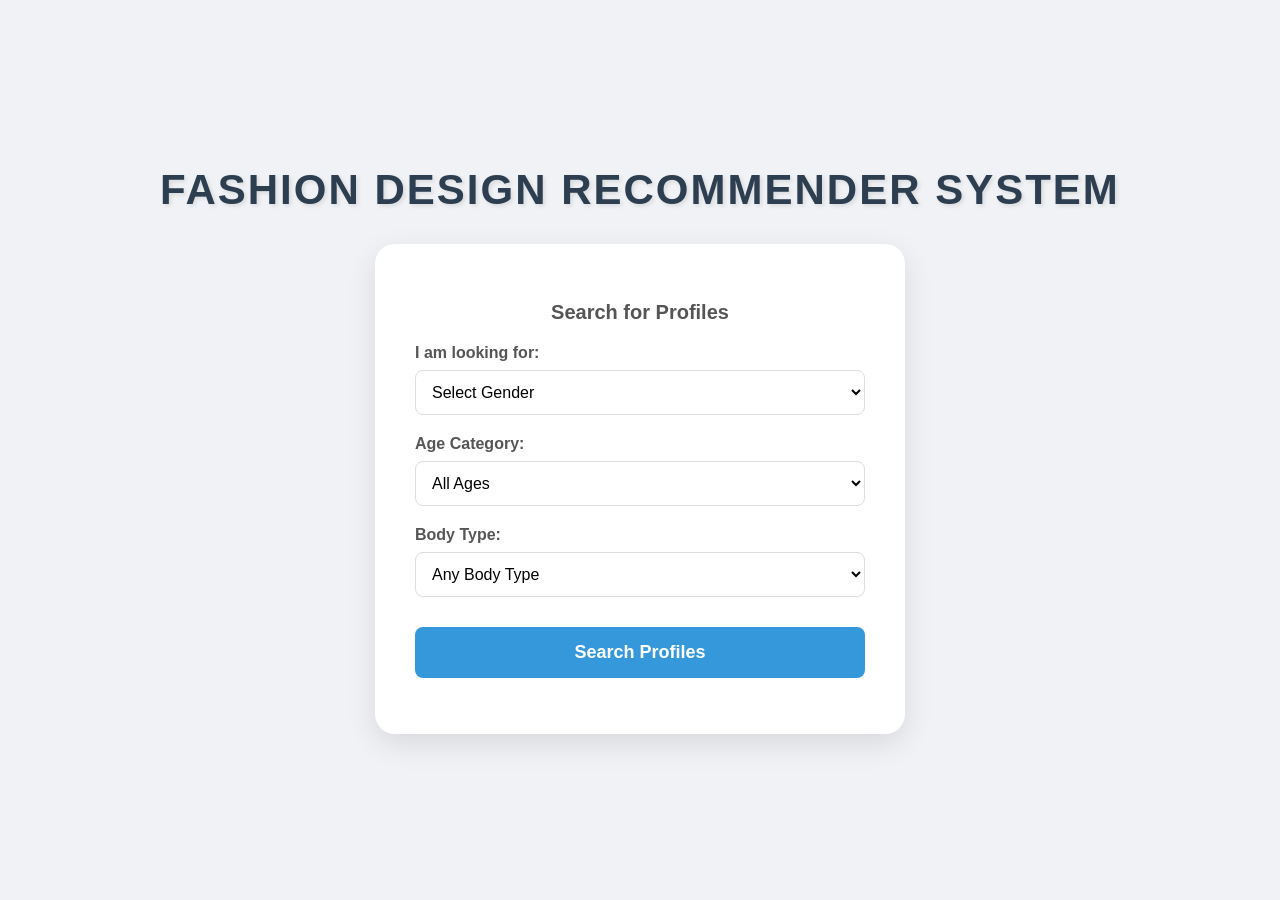
<file: templates/index.html>
<html lang="en">
<head>
    <meta charset="UTF-8">
    <meta name="viewport" content="width=device-width, initial-scale=1.0">
    <title>Find Profiles</title>
    <style>
        /* Loading Overlay Style */
        #loading-overlay {
            position: fixed;
            top: 0; left: 0;
            width: 100%; height: 100%;
            background: white;
            display: none; 
            flex-direction: column;
            justify-content: center;
            align-items: center;
            z-index: 9999;
        }

        /* Spinner Animation */
        .spinner {
            width: 60px;
            height: 60px;
            border: 6px solid #f3f3f3;
            border-top: 6px solid #3498db;
            border-radius: 50%;
            animation: spin 1s linear infinite;
        }

        @keyframes spin {
            0% { transform: rotate(0deg); }
            100% { transform: rotate(360deg); }
        }

        .loading-text {
            margin-top: 20px;
            font-family: 'Segoe UI', sans-serif;
            color: #333;
            font-size: 18px;
        }

        body {
            background-color: #f0f2f5;
            font-family: 'Segoe UI', sans-serif;
            display: flex;
            flex-direction: column; /* இதுதான் தலைப்பை மேலே கொண்டு வரும் */
            justify-content: center;
            align-items: center;
            height: 100vh;
            margin: 0;
        }

        /* --- NEW TITLE STYLE --- */
        .system-title {
            font-size: 42px;
            color: #2c3e50;
            font-weight: 800;
            margin-bottom: 30px;
            text-transform: uppercase;
            letter-spacing: 2px;
            text-align: center;
            text-shadow: 2px 2px 4px rgba(0,0,0,0.1);
        }

        .search-card {
            background: white;
            padding: 40px;
            border-radius: 20px;
            box-shadow: 0 10px 30px rgba(0,0,0,0.1);
            width: 100%;
            max-width: 450px;
            text-align: center;
        }

        .form-group {
            margin-bottom: 20px;
            text-align: left;
        }

        label {
            display: block;
            font-weight: bold;
            color: #555;
            margin-bottom: 8px;
        }

        select {
            width: 100%;
            padding: 12px;
            border-radius: 8px;
            border: 1px solid #ddd;
            font-size: 16px;
            background-color: #fff;
            cursor: pointer;
        }

        .search-btn {
            width: 100%;
            padding: 15px;
            background-color: #3498db;
            color: white;
            border: none;
            border-radius: 8px;
            font-size: 18px;
            font-weight: bold;
            cursor: pointer;
            transition: 0.3s;
            margin-top: 10px;
        }

        .search-btn:hover {
            background-color: #2980b9;
        }
    </style>
</head>
<body>

    <div id="loading-overlay">
        <div class="spinner"></div>
        <div class="loading-text">Finding best matches for you...</div>
    </div>

    <div class="system-title">Fashion Design Recommender System</div>

    <div class="search-card">
        <h2 style="color: #555; margin-bottom: 20px; font-size: 20px;">Search for Profiles</h2>
        
        <form action="/view_profiles" method="GET" onsubmit="showLoading()">
            
            <div class="form-group">
                <label>I am looking for:</label>
                <select name="gender_filter" required>
                    <option value="">Select Gender</option>
                    <option value="Men">Men</option>
                    <option value="Women">Women</option>
                </select>
            </div>

            <div class="form-group">
                <label>Age Category:</label>
                <select name="search">
                    <option value="">All Ages</option>
                    <option value="18-24">18-24</option>
                    <option value="25-34">25-34</option>
                    <option value="35-44">35-44</option>
                    <option value="45+">45+</option>
                </select>
            </div>

            <div class="form-group">
                <label>Body Type:</label>
                <select name="body_type_filter">
                    <option value="">Any Body Type</option>
                    <option value="Athletic">Athletic</option>
                    <option value="Rectangular">Rectangular</option>
                    <option value="Curvy">Curvy</option>
                    <option value="Tall">Tall</option>
                </select>
            </div>

            <button type="submit" class="search-btn">Search Profiles</button>
        </form>
    </div>

    <script>
        function showLoading() {
            document.getElementById('loading-overlay').style.display = 'flex';
        }
    </script>

</body>
</html>
</file>
